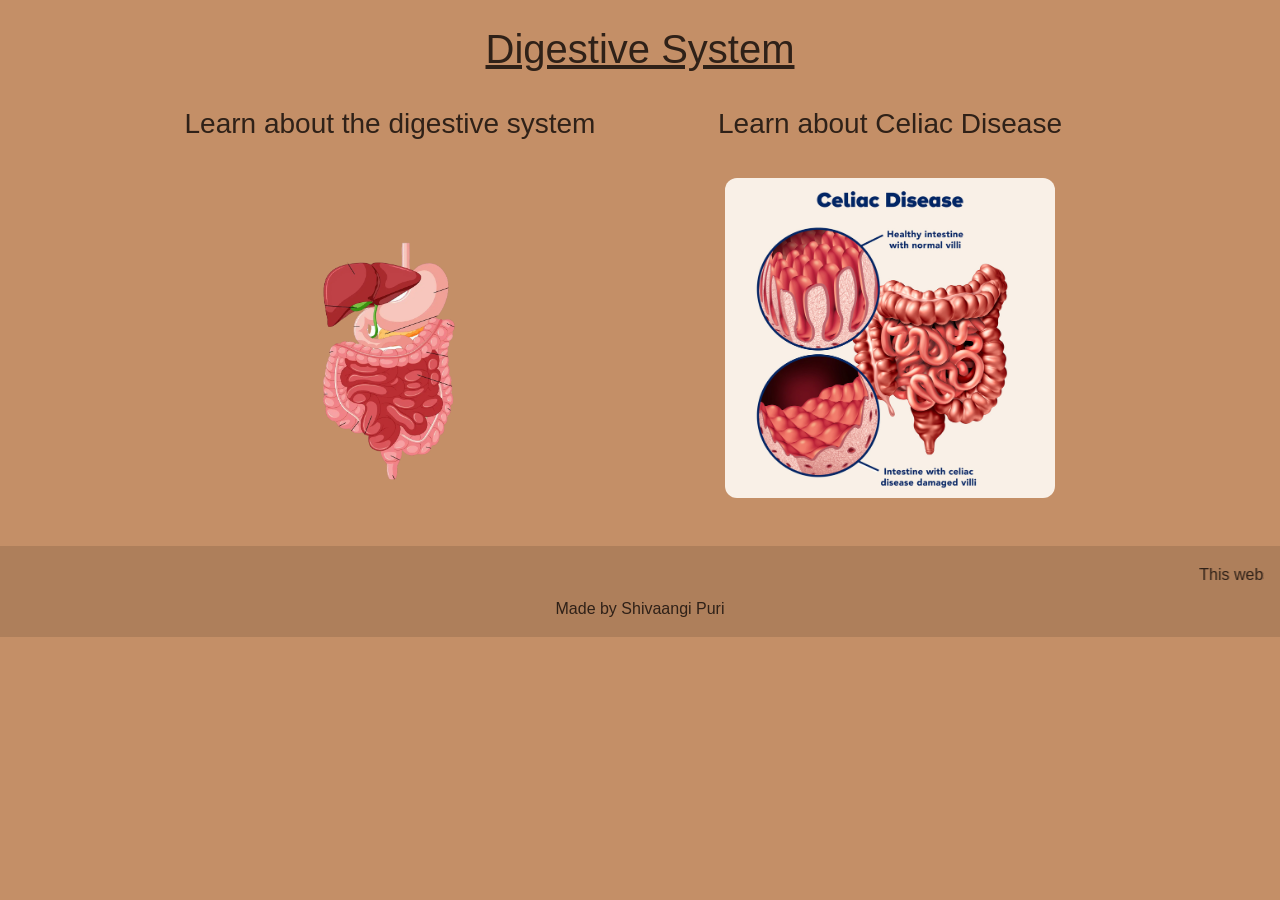
<file: index.html>
<!DOCTYPE html>
<html lang="en">
    <head>
        <title> Digestive System</title>
       
        <meta charset="utf-8">
        <meta name="viewport" content="width=device-width, initial-scale=1">
        <link rel="stylesheet" href="https://cdn.jsdelivr.net/npm/bootstrap@4.6.2/dist/css/bootstrap.min.css">
        <script src="https://cdn.jsdelivr.net/npm/jquery@3.7.1/dist/jquery.slim.min.js"></script>
        <script src="https://cdn.jsdelivr.net/npm/popper.js@1.16.1/dist/umd/popper.min.js"></script>
        <script src="https://cdn.jsdelivr.net/npm/bootstrap@4.6.2/dist/js/bootstrap.bundle.min.js"></script>
    <link rel="stylesheet" href="IntroPage.css">
    </head>
    <body>
        <h1 class="text-center"><u>Digestive System</u></h1>
        <main class="home-grid">
            <section class="home-card">
                <h3>Learn about the digestive system</h3>
                <a href="Digestive System.html">
                    <img src="Digestive.webp" alt="Digestive System">
                </a>
            </section>
            <section class="home-card">
                <h3>Learn about Celiac Disease</h3>
                <a href="CeliacDisease.html">
                    <img src="celiac.jpg" alt="Celiac disease">
                </a>
            </section>
        </main>
   <footer>
    <marquee behavior="scroll" direction="left">This website is for educational purposes only. It is not intended to be a substitute for professional medical advice, diagnosis, or treatment. Always seek the advice of your physician or other qualified health provider with any questions you may have regarding a medical condition</marquee>
Made by Shivaangi Puri
</footer>
    </body>
</html>
</file>
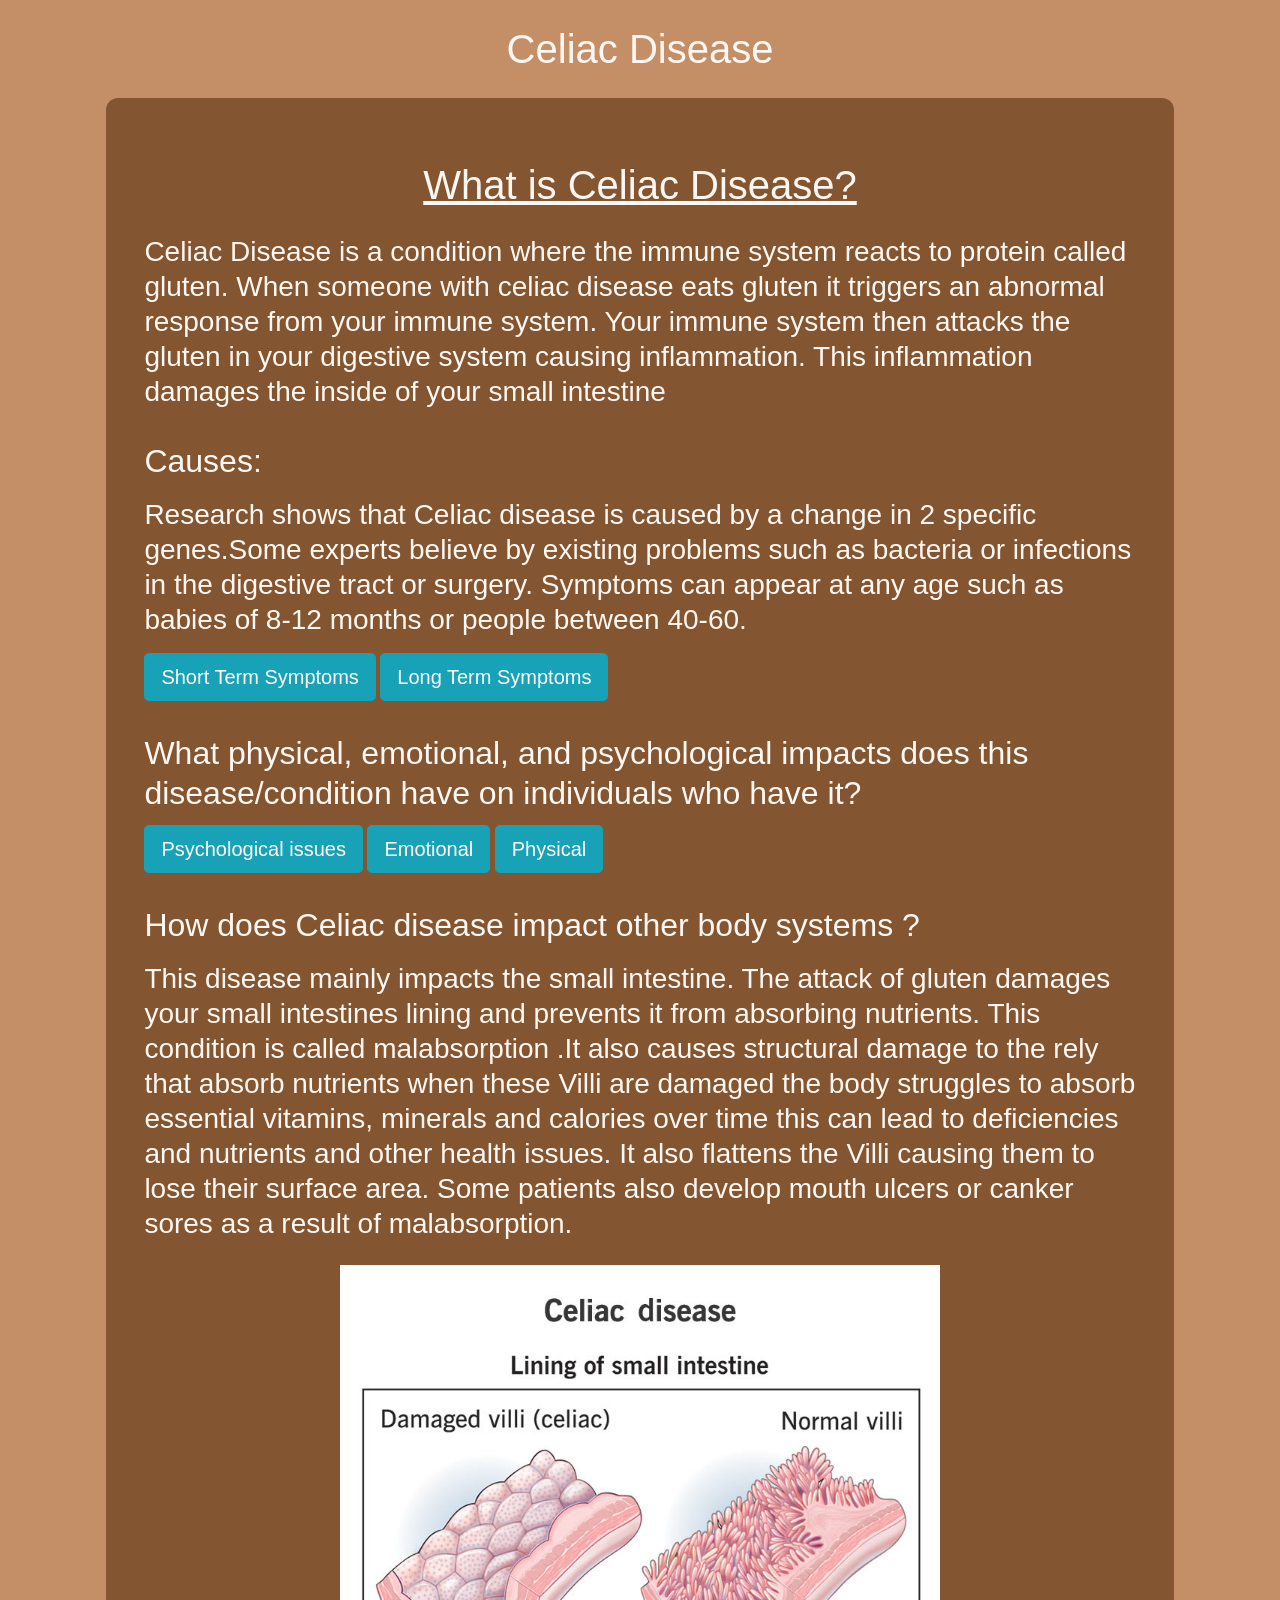
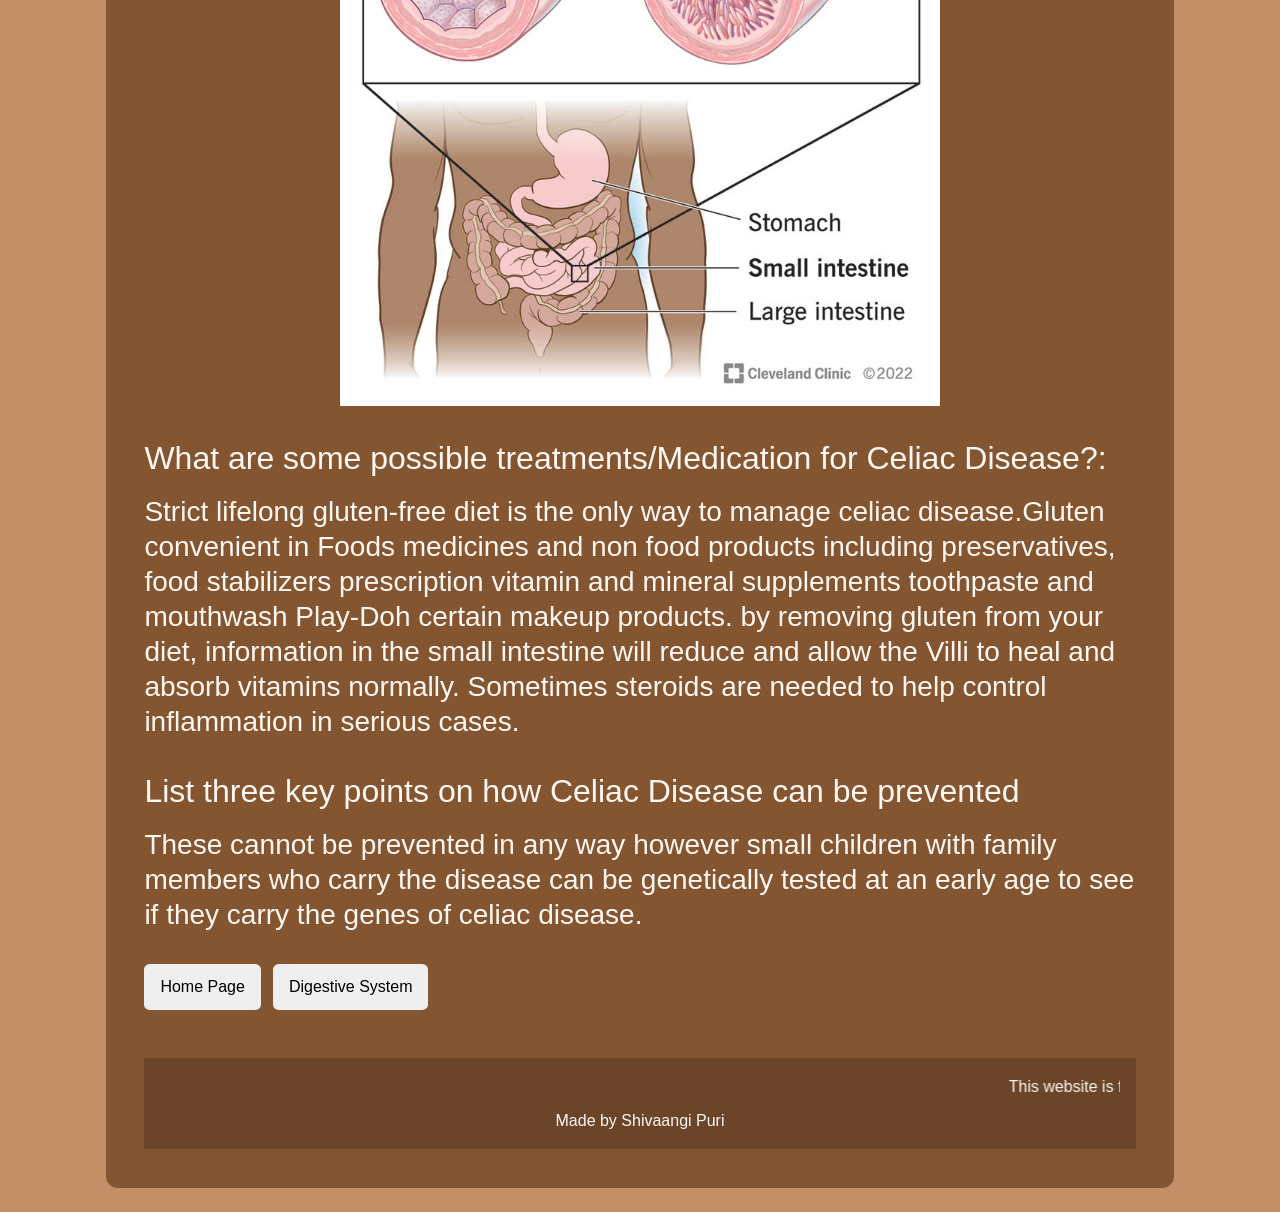
<file: CeliacDisease.html>
<!DOCTYPE html>
<html lang="en">
    <head>
        <title> Celiac Disease</title>
       
        <meta charset="utf-8">
        <meta name="viewport" content="width=device-width, initial-scale=1">
        <link rel="stylesheet" href="https://cdn.jsdelivr.net/npm/bootstrap@4.6.2/dist/css/bootstrap.min.css">
        <script src="https://cdn.jsdelivr.net/npm/jquery@3.7.1/dist/jquery.slim.min.js"></script>
        <script src="https://cdn.jsdelivr.net/npm/popper.js@1.16.1/dist/umd/popper.min.js"></script>
        <script src="https://cdn.jsdelivr.net/npm/bootstrap@4.6.2/dist/js/bootstrap.bundle.min.js"></script>
    <link rel="stylesheet" href="celiac.css">
    </head>
    <body>
        <h1 class="text-center">Celiac Disease</h1>
       <div class="container">
            <div class="jumbotron">
                <h1 class="text-center"><u>What is Celiac Disease?</u></h1>
                <h3>Celiac Disease is a condition where the immune system reacts to protein called gluten. When someone with celiac disease eats gluten it triggers an abnormal response from your immune system. Your immune system then attacks the gluten in your digestive system causing inflammation. This inflammation damages the inside of your small intestine
</h3>
<br>
<h2>Causes:</h2>
<h3> Research shows that Celiac disease is caused by a change in 2 specific genes.Some experts believe by existing problems such as bacteria or infections in the digestive tract or surgery. Symptoms can appear at any age such as babies of 8-12 months or people between 40-60.
</h3>
              <br>
    <button type="reset" class="btn btn-info btn-lg" data-toggle="modal"data-target="#shortTermModal">Short Term Symptoms</button>
   


  <!-- Modal -->
  <div class="modal fade" id="shortTermModal" role="dialog">
    <div class="modal-dialog">
   
      <!-- Modal content-->
      <div class="modal-content">
        <div class="modal-header">
          <button type="reset" class="close" data-dismiss="modal">&times;</button>
          <h4 class="modal-title">Short Term Symptoms</h4>
        </div>
        <div class="modal-body">
        <p>Abdominal bloating and pain</p>
<p>Constipation</p>
<p>Diarrhea</p>
<p>Headaches</p>
<p>Nausea and vomiting</p>
Mouth ulcers
        </p>


        </div>
        <div class="modal-footer">
          <button type="button" class="btn btn-default" data-dismiss="modal">Close</button>
        </div>
      </div>
    </div>
  </div>
      <br>
      <br>
         <button type="reset" class="btn btn-info btn-lg" data-toggle="modal"data-target="#longTermModal">Long Term Symptoms</button>
   


  <!-- Modal -->
  <div class="modal fade" id="longTermModal" role="dialog">
    <div class="modal-dialog">
   
      <!-- Modal content-->
      <div class="modal-content">
        <div class="modal-header">
          <button type="reset" class="close" data-dismiss="modal">&times;</button>
          <h4 class="modal-title">Long Term Symptoms</h4>
        </div>
        <div class="modal-body">
        <p>Unusual weight loss</p>
<p>Missed periods(late puberty)</p>
<p>Itchy,blastery,skin rash</p>
<p>iron-deficiency anemia</p>
<p>Depression and anxiety</p>
<p>Infertility

        </p>


        </div>
        <div class="modal-footer">
          <button type="button" class="btn btn-default" data-dismiss="modal">Close</button>
        </div>
      </div>
    </div>
  </div>
  <br>
  <br>
  <br>
  <br>
  <h2>What physical, emotional, and psychological impacts does this disease/condition have on individuals who have it?  
</h2>

   <br>
      <br>
         <button type="reset" class="btn btn-info btn-lg" data-toggle="modal"data-target="#psychologicalModal">Psychological issues</button>
   


  <!-- Modal -->
  <div class="modal fade" id="psychologicalModal" role="dialog">
    <div class="modal-dialog">
   
      <!-- Modal content-->
      <div class="modal-content">
        <div class="modal-header">
          <button type="reset" class="close" data-dismiss="modal">&times;</button>
          <h4 class="modal-title">Psychological issues</h4>
        </div>
        <div class="modal-body">
      p>Moodiness</p>
<p>Overwhelming</p>
<p>Unrestful sleep</p>
<p>Anxiety</p>
<p>Irritabilit</p>
<p>Grumpiness in adults</p>
<p>Temper tantrums in children</p>
<p>Fear of food</p>
<p>Scarcity mindset about food and bingeing</p>
        </p>


        </div>
        <div class="modal-footer">
          <button type="button" class="btn btn-default" data-dismiss="modal">Close</button>
        </div>
      </div>
    </div>
  </div>
   <button type="reset" class="btn btn-info btn-lg" data-toggle="modal"data-target="#emotionalModal">Emotional</button>
   


  <!-- Modal -->
  <div class="modal fade" id="emotionalModal" role="dialog">
    <div class="modal-dialog">
   
      <!-- Modal content-->
      <div class="modal-content">
        <div class="modal-header">
          <button type="reset" class="close" data-dismiss="modal">&times;</button>
          <h4 class="modal-title">Emotional</h4>
        </div>
        <div class="modal-body">
          <p>Finding little pleasure in life</p>
<p>Crying for no reason</p>
<p>Big mood swings</p>
<p>Very low energy</p>
<p>Easily irritated or angry</p>
<p>A change in eating or sleeping patterns</p>
<p>Wanting to harm yourself or someone else</p>
<p>Hearing voices</p>
<p>Losing interest in hobbies</p>



        </div>
        <div class="modal-footer">
          <button type="button" class="btn btn-default" data-dismiss="modal">Close</button>
        </div>
      </div>
    </div>
  </div>
     <button type="reset" class="btn btn-info btn-lg" data-toggle="modal"data-target="#physicalModal">Physical</button>
   


  <!-- Modal -->
  <div class="modal fade" id="physicalModal" role="dialog">
    <div class="modal-dialog">
   
      <!-- Modal content-->
      <div class="modal-content">
        <div class="modal-header">
          <button type="reset" class="close" data-dismiss="modal">&times;</button>
          <h4 class="modal-title">Physical</h4>
        </div>
        <div class="modal-body">
          <p>Abdominal pain</p>
          <p>Bloating</p>
          <p>Excess Gas</p>
          <p>Headaches</p>
          <p>Unexpected Weight loss</p>
          <p>Nausea and vomiting</p>
          <p>fatigue</p>

        </div>
        <div class="modal-footer">
          <button type="button" class="btn btn-default" data-dismiss="modal">Close</button>
        </div>
      </div>
    </div>
  </div>
  
            <br>
            <br>
            <br>
            <br>
            <br>
            <br>
            <br>
            <br>
            <h2>How does Celiac disease impact other body systems ?
</h2>
<br>
<br>
<h3>This disease mainly impacts the small intestine.  The attack of gluten damages your small intestines lining and prevents it from absorbing nutrients. This condition is called malabsorption .It also causes structural damage to the rely that absorb nutrients when these Villi are damaged the body struggles to absorb essential vitamins, minerals and calories over time this can lead to deficiencies  and nutrients and other health issues. It also flattens the Villi causing them to lose their surface area. Some patients also develop mouth ulcers or canker sores as a result of malabsorption.
</h3>
<img src="villi.jpg" height="600" width="50" class="center">            
<br>
<br>
<h2>What are some possible treatments/Medication for Celiac Disease?:
</h2>
<br>
<h3> Strict lifelong gluten-free diet is the only way to manage celiac disease.Gluten convenient in Foods medicines and non food products including preservatives, food stabilizers prescription vitamin and mineral supplements toothpaste and mouthwash Play-Doh certain makeup products. by removing gluten from your diet, information in the small intestine will reduce and allow the Villi to heal and absorb vitamins normally. Sometimes steroids are needed to help control inflammation in serious cases.
</h3>
<br>
<br>
<h2>List three key points on how Celiac Disease can be prevented </h2>
<br>
<h3>These cannot be prevented in any way however small children with family members who carry the disease can be genetically tested at an early age to see if they  carry the genes of celiac disease. 
</h3>
<nav class="page-actions" aria-label="Page navigation">
    <button type="button" onclick="window.location='index.html'">Home Page</button>
    <button type="button" onclick="window.location='Digestive System.html'">Digestive System</button>
</nav>
<footer>
    <marquee behavior="scroll" direction="left">This website is for educational purposes only. It is not intended to be a substitute for professional medical advice, diagnosis, or treatment. Always seek the advice of your physician or other qualified health provider with any questions you may have regarding a medical condition</marquee>
Made by Shivaangi Puri
</footer>

    </body>
</html>
</file>
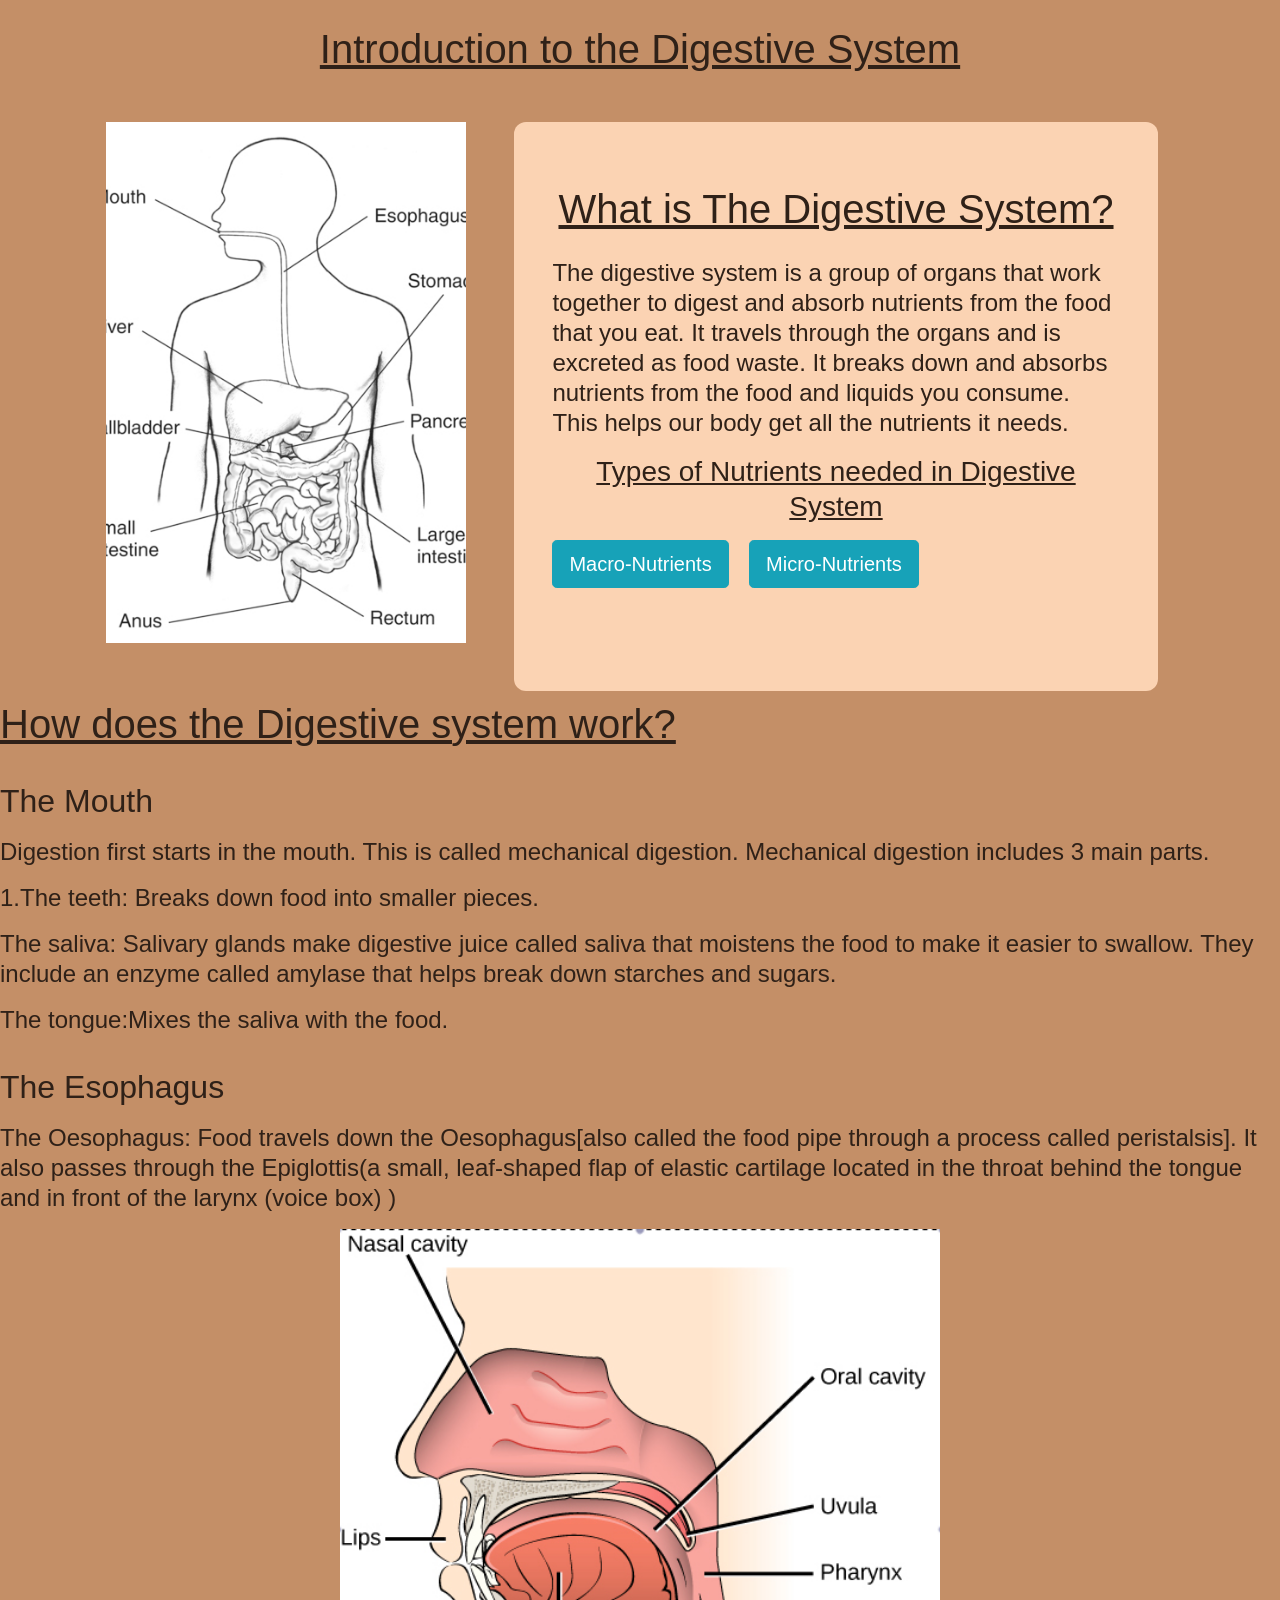
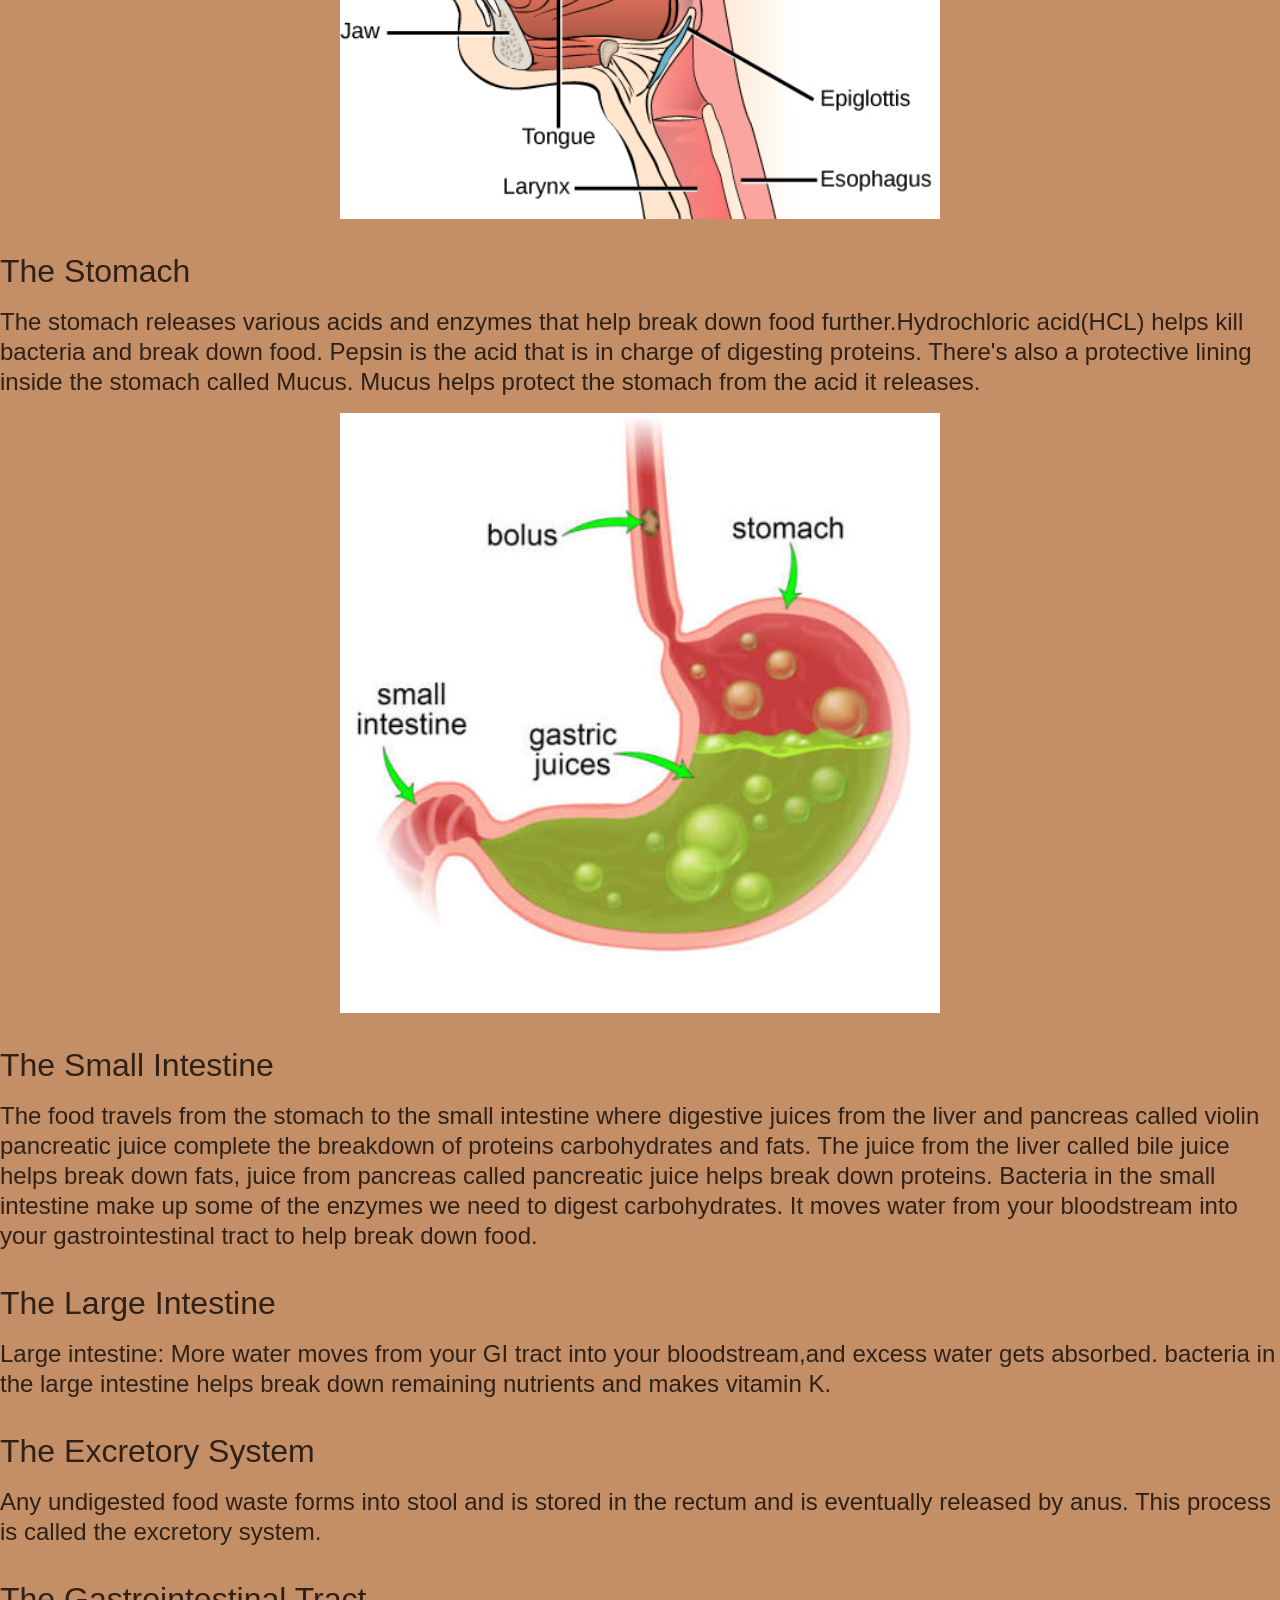
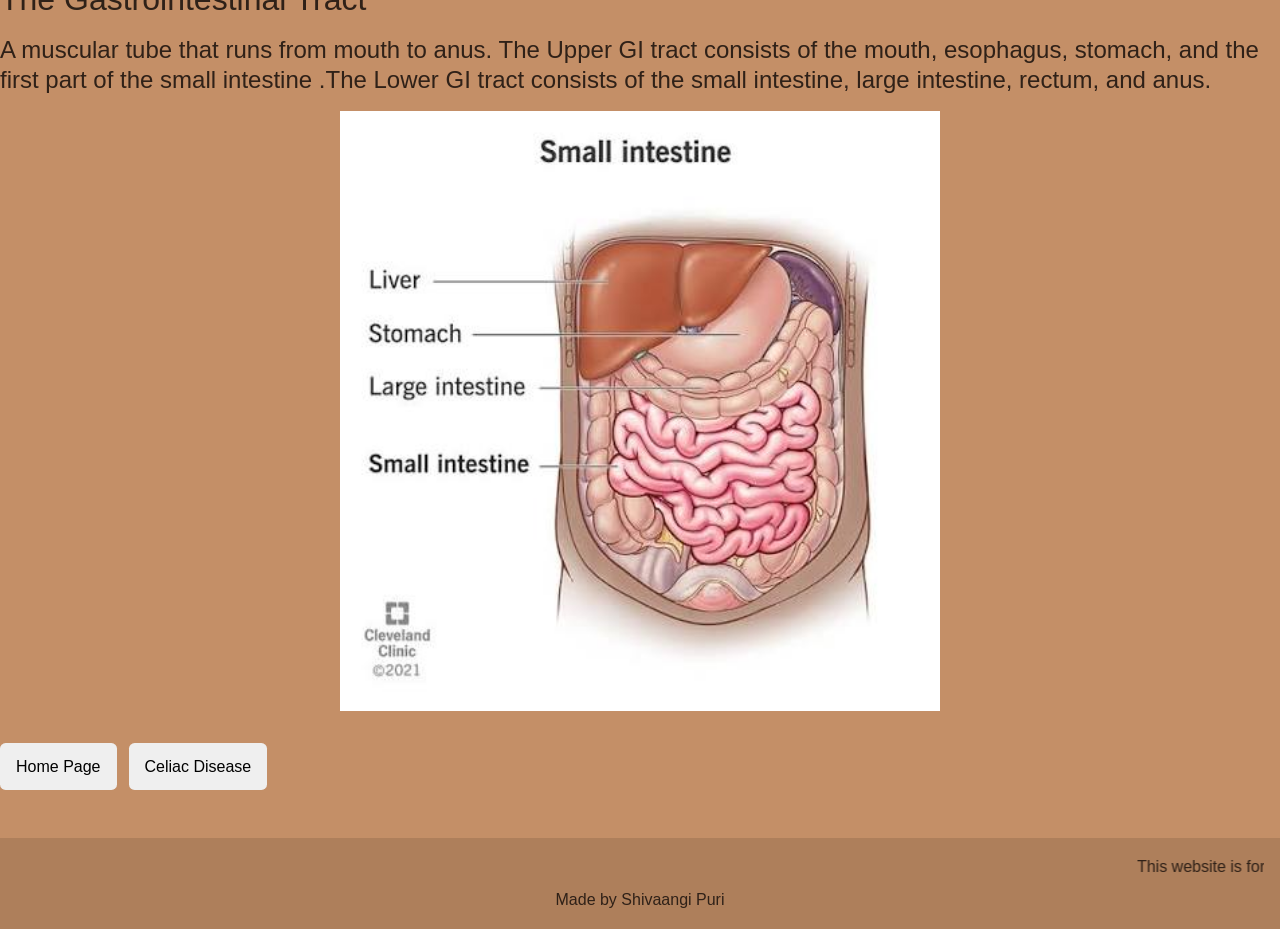
<file: Digestive System.html>
<!DOCTYPE html>
<html lang="en">
    <head>
        <title> Digestive System</title>
       
        <meta charset="utf-8">
        <meta name="viewport" content="width=device-width, initial-scale=1">
        <link rel="stylesheet" href="https://cdn.jsdelivr.net/npm/bootstrap@4.6.2/dist/css/bootstrap.min.css">
        <script src="https://cdn.jsdelivr.net/npm/jquery@3.7.1/dist/jquery.slim.min.js"></script>
        <script src="https://cdn.jsdelivr.net/npm/popper.js@1.16.1/dist/umd/popper.min.js"></script>
        <script src="https://cdn.jsdelivr.net/npm/bootstrap@4.6.2/dist/js/bootstrap.bundle.min.js"></script>
    <link rel="stylesheet" href="IntroPage.css">
    </head>
    <body>
    <h1 class="text-center"><u>Introduction to the Digestive System</u></h1>
    <br>
    <br>
    <div class="intro-layout">
        <img src="Digestion.jpg" alt="Digestive system diagram" class="width-left">
        <div class="container intro-content">
            <div class="jumbotron">
            <h1 class="text-center"><u>What is The Digestive System?</u></h1>
     
           
            <h4 >The digestive system is a group of organs that work together to digest and absorb nutrients from the food that you eat. It travels through the organs and is excreted as food waste. It breaks down and absorbs nutrients from the food  and liquids you consume. This helps our body get all the nutrients it needs.
            </h4>
                <br>
                <br>
                <br>
                <br>
                <h3 class="text-center"><u>Types of Nutrients needed in Digestive System</u></h3>
              <br>
              <br>
    <button type="button" class="btn btn-info btn-lg" data-toggle="modal" data-target="#macroModal">Macro-Nutrients</button>
   


  <!-- Modal -->
  <div class="modal fade" id="macroModal" role="dialog">
    <div class="modal-dialog">
   
      <!-- Modal content-->
      <div class="modal-content">
        <div class="modal-header">
          <button type="reset" class="close" data-dismiss="modal">&times;</button>
          <h4 class="modal-title">Macronutrients</h4>
        </div>
        <div class="modal-body">
          <p><u> Macronutrients are the foundation of your body and are your main source of energy</u></p>
          <p> 
Carbohydrates-the main source of energy that powers your body(bread,rice,pasta,grains,fruits,starchy vegetables,beans,milk,and yogurt)

</p>
<p>Lipids-fats in your body that store energy, and digest fat(nuts,seeds,oil,butter,mayo,cream cheese)
</p>
<p>Protein-helps build and repair muscles. Also helps regulate hormones(meat,fish,eggs,cheese,plain Greek yogurt, and tofu)</p>




        </div>
        <div class="modal-footer">
          <button type="button" class="btn btn-default" data-dismiss="modal">Close</button>
        </div>
      </div>
    </div>
  </div>
<div class="nutrient-option">
  
    <button type="button" class="btn btn-info btn-lg" data-toggle="modal" data-target="#microModal">Micro-Nutrients</button>
   


  <!-- Modal -->
  <div class="modal fade" id="microModal" role="dialog">
    <div class="modal-dialog">
   
      <!-- Modal content-->
      <div class="modal-content">
        <div class="modal-header">
          <button type="reset" class="close" data-dismiss="modal">&times;</button>
          <h4 class="modal-title">Micronutrients</h4>
        </div>
        <div class="modal-body">
          <p><u> Micronutrients are essential vitamins and minerals needed for the proper working of the body. </u></p>
          <p>Micro-Nutrients include:</p>
          <p>Vitamin A- support of immune system, metabolism and vision.(white rice, nutrient-dense breakfast cereal,black beans)
</p>
<p>Vitamins B1-12- they help your body turn food into energy and support blood vessels, brain, and immune and nervous system.(milk,salmon,avocadoes,potatoes,eggs,white rice,beef)
</p>
<p>Vitamin C- helps body grow tissue, heal wounds, and strengthen immune system(red peppers,oranges,grapefruits,and kiwis)
</p>




        </div>
        <div class="modal-footer">
          <button type="button" class="btn btn-default" data-dismiss="modal">Close</button>
        </div>
      </div>
    </div>
  </div>
     </div>
 <br>
 <br>
 <br>


</div>

            </div>
        </div>
<br>
<br>
<br>
<br>

<br>
<br>
<br>
<br>
<br>
<br>

       
        <br>
        <br>
        <br>
        <br>
        <h1><u>How does the Digestive system work?</u></h1>
        <br>
        <h2>The Mouth</h2>
        <br>
        <h4> Digestion first starts in the mouth. This is called mechanical digestion. Mechanical digestion includes 3 main parts.
        </h4>
<br>
<h4>1.The teeth: Breaks down food into smaller pieces.
</h4>
<h4>The saliva: Salivary glands make digestive juice called saliva that moistens the food to make it easier to swallow. They include an enzyme called amylase that helps break down starches and sugars.
</h4>
<h4>The tongue:Mixes the saliva with the food.
</h4>
<br>
<h2>The Esophagus</h2>
<br>
<h4>The Oesophagus: Food travels down the Oesophagus[also called the food pipe through a process called peristalsis]. It also passes through the Epiglottis(a small, leaf-shaped flap of elastic cartilage located in the throat behind the tongue and in front of the larynx (voice box) )

</h4>
<img src="mouth.png" height="600" width="50" class="center">
<br>
<br>
<h2>The Stomach</h2>
<br>
<h4>The stomach releases various acids and enzymes that help break down food further.Hydrochloric acid(HCL) helps kill bacteria and break down food. Pepsin is the acid that is in charge of digesting proteins. There's also a protective lining inside the stomach called Mucus. Mucus helps protect the stomach from the acid it releases.
</h4>
<img src="stomach.jpg" height="600" width="50" class="center">
<h2>The Small Intestine</h2>
<br>
<h4>The food travels from the stomach to the small intestine where digestive juices from the liver and pancreas called violin pancreatic juice complete the breakdown of proteins carbohydrates and fats.  The juice from the liver called bile juice helps break down fats,  juice from pancreas called pancreatic juice helps break down proteins. Bacteria in the small intestine make up some of the enzymes we need to digest carbohydrates. It moves water from your bloodstream into your gastrointestinal tract to help break down food.
</h4>
<br>
<h2>The Large Intestine</h2>
<br>
<h4> Large intestine: More water  moves from your GI tract into your bloodstream,and excess water gets absorbed. bacteria in the large intestine helps break down remaining nutrients and makes vitamin K. 
</h4>
<br>
<h2>The Excretory System</h2>
<h4>Any undigested  food waste forms  into stool and is stored in the rectum and is eventually released by anus. This process is called the excretory system.
</h4>        
<br>
<h2>The Gastrointestinal Tract</h2>
<br>
<h4>A muscular tube that runs from mouth to anus. The Upper GI tract consists of  the mouth, esophagus, stomach, and the first part of the small intestine .The Lower GI tract consists of  the small intestine, large intestine, rectum, and anus.
</h4>
<img src="lower gi tract.jpg" height="600" width="50" class="center">

      <nav class="page-actions" aria-label="Page navigation">
          <button type="button" onclick="window.location='index.html'">Home Page</button>
          <button type="button" onclick="window.location='CeliacDisease.html'">Celiac Disease</button>
      </nav>
      <footer>
    <marquee behavior="scroll" direction="left">This website is for educational purposes only. It is not intended to be a substitute for professional medical advice, diagnosis, or treatment. Always seek the advice of your physician or other qualified health provider with any questions you may have regarding a medical condition</marquee>
Made by Shivaangi Puri
</footer>
    </body>
</html>
</file>
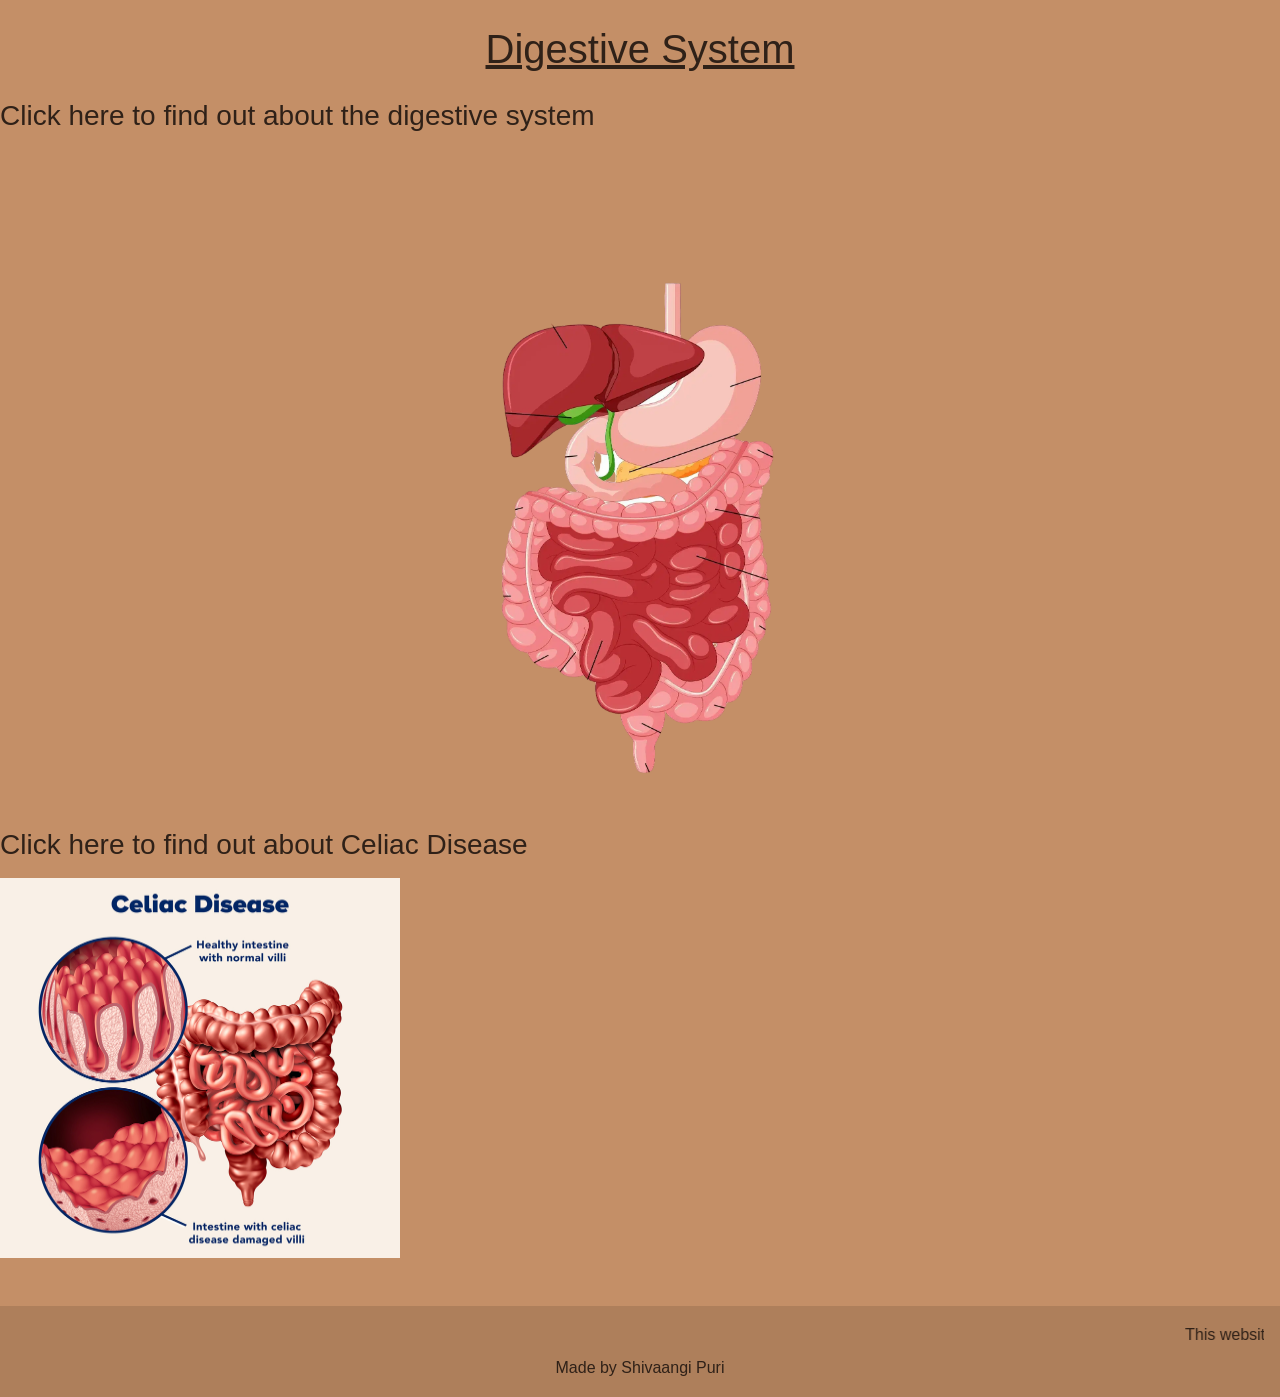
<file: IntroPage.html>
<!DOCTYPE html>
<html lang="en">
    <head>
        <title> Digestive System</title>
       
        <meta charset="utf-8">
        <meta name="viewport" content="width=device-width, initial-scale=1">
        <link rel="stylesheet" href="https://cdn.jsdelivr.net/npm/bootstrap@4.6.2/dist/css/bootstrap.min.css">
        <script src="https://cdn.jsdelivr.net/npm/jquery@3.7.1/dist/jquery.slim.min.js"></script>
        <script src="https://cdn.jsdelivr.net/npm/popper.js@1.16.1/dist/umd/popper.min.js"></script>
        <script src="https://cdn.jsdelivr.net/npm/bootstrap@4.6.2/dist/js/bootstrap.bundle.min.js"></script>
    <link rel="stylesheet" href="IntroPage.css">
    </head>
    <body>
        <br>
        <br>
        <h1 class="text-center"><u>Digestive System</u></h1>
        <br>
        <br>
        <br>
        <h3 >Click here to find out about the digestive system</h3>
        <br>
         <a href="Digestive System.html">
        <img src="Digestive.webp" height="400" width="400" alt="Digestive System" class="width-left">
         </a>
           
                   <h3 class="width-right">Click here to find out about Celiac Disease</h3>
                   <br>
         <a href="CeliacDisease.html">
        <img src="celiac.jpg" height="380" width="400" alt="celiac disease" class="width-right">
         </a>
   <footer>
    <marquee behavior="scroll" direction="left">This website is for educational purposes only. It is not intended to be a substitute for professional medical advice, diagnosis, or treatment. Always seek the advice of your physician or other qualified health provider with any questions you may have regarding a medical condition</marquee>
Made by Shivaangi Puri
</footer>
    </body>
</html>
</file>
<file: IntroPage.css>
* {
    box-sizing: border-box;
}

body {
    margin: 0;
    background: rgb(196, 143, 103);
    color: #2f2118;
    font-family: Arial, sans-serif;
    line-height: 1.6;
}

h1,
h2,
h3,
h4 {
    line-height: 1.25;
}

h1 {
    margin: 1.5rem 0;
}

h2 {
    margin: 2rem 0 0.75rem;
}

h3,
h4 {
    margin: 1rem 0;
}

br {
    display: none;
}

.container {
    max-width: 1100px;
    padding: 0 1rem;
}

.jumbotron {
    min-height: 0;
    margin: 1.5rem auto;
    padding: clamp(1.25rem, 3vw, 3rem);
    background: rgb(251, 211, 179);
    border-radius: 0.75rem;
}

.intro-layout {
    display: flex;
    align-items: stretch;
    gap: 2rem;
    max-width: 1100px;
    margin: 0 auto 2rem;
    padding: 0 1rem;
}

.intro-layout .width-left {
    flex: 0 1 36%;
    max-width: 360px;
    margin: 1.5rem auto;
    object-fit: cover;
}

.intro-content {
    flex: 1 1 64%;
    max-width: none;
}

.intro-content .jumbotron {
    height: 100%;
}

.width-left,
.center {
    float: none;
    display: block;
    width: min(100%, 600px);
    height: auto;
    margin: 1rem auto;
    padding: 0;
}

.nutrient-option {
    display: inline-block;
    width: auto;
    margin: 0 0 1rem 1rem;
}

.home-grid {
    display: grid;
    grid-template-columns: repeat(2, minmax(0, 1fr));
    gap: 2rem;
    max-width: 1000px;
    margin: 2rem auto;
    padding: 0 1rem;
}

.home-card {
    display: flex;
    flex-direction: column;
    align-items: center;
    gap: 1rem;
    text-align: center;
}

.home-card h3 {
    min-height: 3.5rem;
    margin: 0;
}

.home-card img {
    width: 100%;
    height: 320px;
    object-fit: cover;
    border-radius: 0.75rem;
}

.page-actions {
    display: flex;
    flex-wrap: wrap;
    gap: 0.75rem;
    margin: 2rem 0 1rem;
}

button {
    border: 0;
    border-radius: 0.35rem;
    padding: 0.65rem 1rem;
    cursor: pointer;
}

footer {
    margin-top: 3rem;
    padding: 1rem;
    background: rgba(47, 33, 24, 0.15);
    text-align: center;
}

footer marquee {
    display: block;
    margin-bottom: 0.5rem;
}

@media (max-width: 700px) {
    .intro-layout {
        display: block;
    }

    .intro-layout .width-left {
        max-width: 600px;
    }

    .home-grid {
        grid-template-columns: 1fr;
    }

    .home-card h3 {
        min-height: 0;
    }

    .home-card img {
        height: auto;
        max-height: 360px;
    }
}
</file>
<file: celiac.css>
* {
    box-sizing: border-box;
}

body {
    margin: 0;
    background: rgb(196, 143, 103);
    color: #fff8f2;
    font-family: Arial, sans-serif;
    line-height: 1.6;
}

h1,
h2,
h3,
h4 {
    line-height: 1.25;
}

h1 {
    margin: 1.5rem 0;
}

h2 {
    margin: 2rem 0 0.75rem;
}

h3,
h4 {
    margin: 1rem 0;
}

br {
    display: none;
}

.container {
    max-width: 1100px;
    padding: 0 1rem;
}

.jumbotron {
    min-height: 0;
    margin: 1.5rem auto;
    padding: clamp(1.25rem, 3vw, 3rem);
    background: rgb(132, 85, 49);
    border-radius: 0.75rem;
}

.center {
    display: block;
    width: min(100%, 600px);
    height: auto;
    margin: 1.5rem auto;
}

.page-actions {
    display: flex;
    flex-wrap: wrap;
    gap: 0.75rem;
    margin: 2rem 0 1rem;
}

button {
    border: 0;
    border-radius: 0.35rem;
    padding: 0.65rem 1rem;
    cursor: pointer;
}

footer {
    margin-top: 3rem;
    padding: 1rem;
    background: rgba(47, 33, 24, 0.3);
    text-align: center;
}

footer marquee {
    display: block;
    margin-bottom: 0.5rem;
}
</file>
